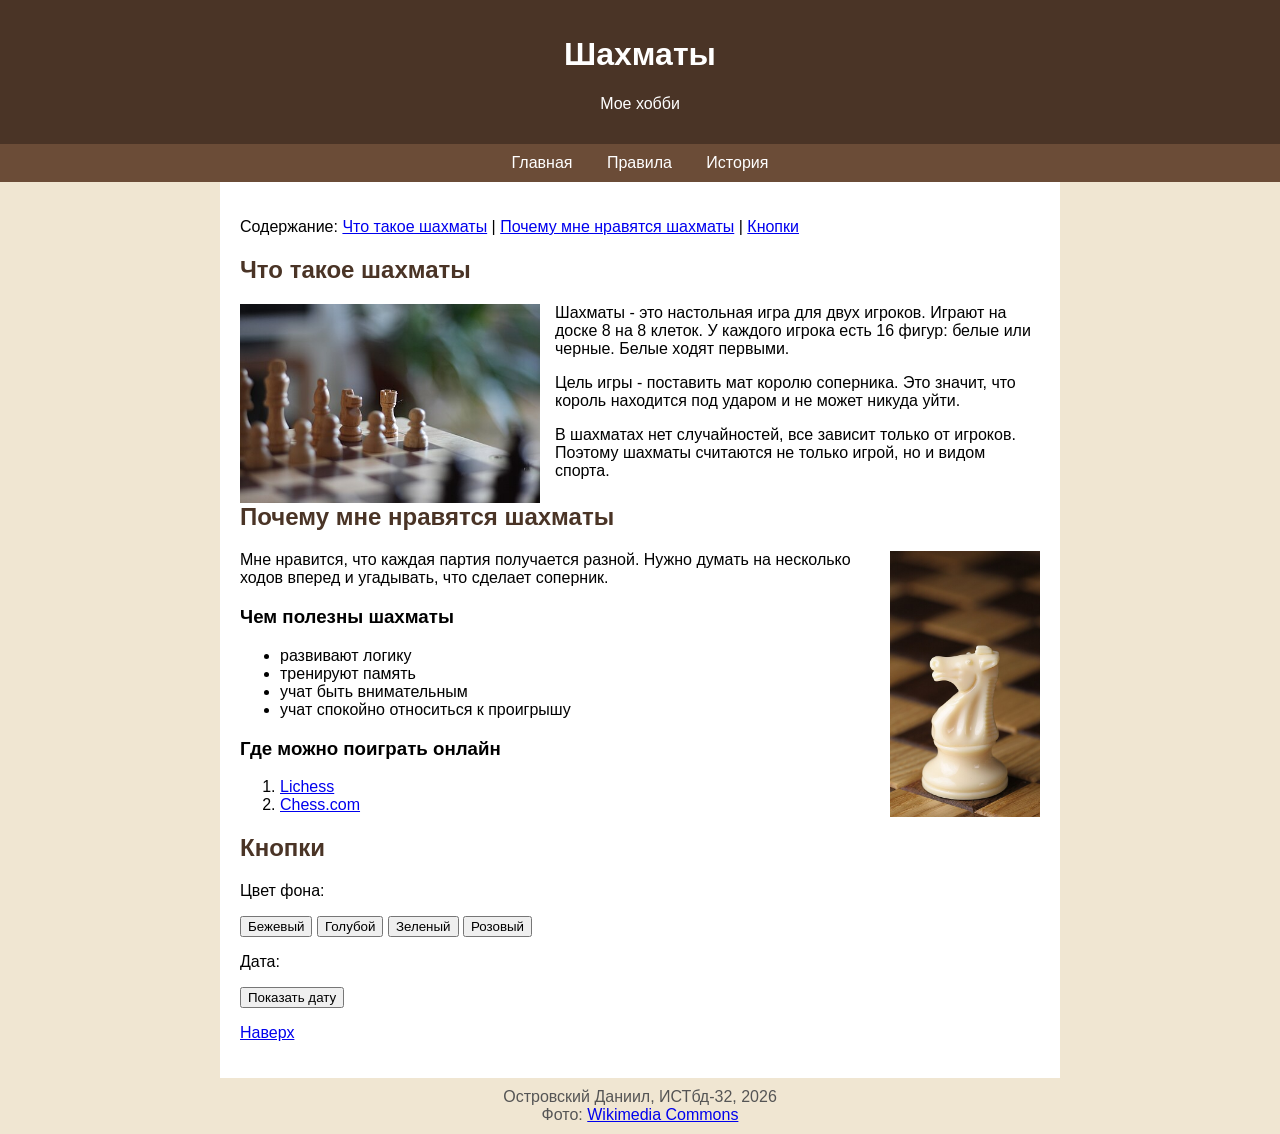
<file: index.html>
<!DOCTYPE html>
<html lang="ru">
<head>
  <meta charset="UTF-8">
  <meta name="viewport" content="width=device-width, initial-scale=1">
  <meta name="description" content="Сайт о шахматах">
  <meta name="keywords" content="шахматы, хобби, игра">
  <meta name="author" content="Островский Даниил">
  <title>Шахматы - главная</title>
  <link rel="stylesheet" href="style.css?v=2">
  <script src="script.js?v=2"></script>
</head>
<body>
  <header>
    <h1>Шахматы</h1>
    <p>Мое хобби</p>
  </header>
  <nav>
    <a href="index.html">Главная</a>
    <a href="rules.html">Правила</a>
    <a href="history.html">История</a>
  </nav>

  <main>
    <p>
      Содержание:
      <a href="#about">Что такое шахматы</a> |
      <a href="#why">Почему мне нравятся шахматы</a> |
      <a href="#buttons">Кнопки</a>
    </p>

    <h2 id="about">Что такое шахматы</h2>
    <img src="images/board.jpg" alt="Шахматная доска" width="300" class="left">
    <p>
      Шахматы - это настольная игра для двух игроков. Играют на доске 8 на 8 клеток.
      У каждого игрока есть 16 фигур: белые или черные. Белые ходят первыми.
    </p>
    <p>
      Цель игры - поставить мат королю соперника. Это значит, что король находится
      под ударом и не может никуда уйти.
    </p>
    <p>
      В шахматах нет случайностей, все зависит только от игроков. Поэтому шахматы
      считаются не только игрой, но и видом спорта.
    </p>

    <h2 id="why">Почему мне нравятся шахматы</h2>
    <img src="images/knight.jpg" alt="Шахматный конь" width="150" class="right">
    <p>
      Мне нравится, что каждая партия получается разной. Нужно думать на несколько
      ходов вперед и угадывать, что сделает соперник.
    </p>
    <h3>Чем полезны шахматы</h3>
    <ul>
      <li>развивают логику</li>
      <li>тренируют память</li>
      <li>учат быть внимательным</li>
      <li>учат спокойно относиться к проигрышу</li>
    </ul>
    <h3>Где можно поиграть онлайн</h3>
    <ol>
      <li><a href="https://lichess.org/">Lichess</a></li>
      <li><a href="https://www.chess.com/">Chess.com</a></li>
    </ol>

    <h2 id="buttons">Кнопки</h2>
    <p>Цвет фона:</p>
    <button onclick="changeColor('#f0e6d2')">Бежевый</button>
    <button onclick="changeColor('lightblue')">Голубой</button>
    <button onclick="changeColor('lightgreen')">Зеленый</button>
    <button onclick="changeColor('pink')">Розовый</button>
    <p>Дата:</p>
    <button onclick="showDate()">Показать дату</button>

    <p><a href="#about">Наверх</a></p>
  </main>

  <footer>
    Островский Даниил, ИСТбд-32, 2026<br>
    Фото: <a href="https://commons.wikimedia.org/">Wikimedia Commons</a>
  </footer>
</body>
</html>
</file>
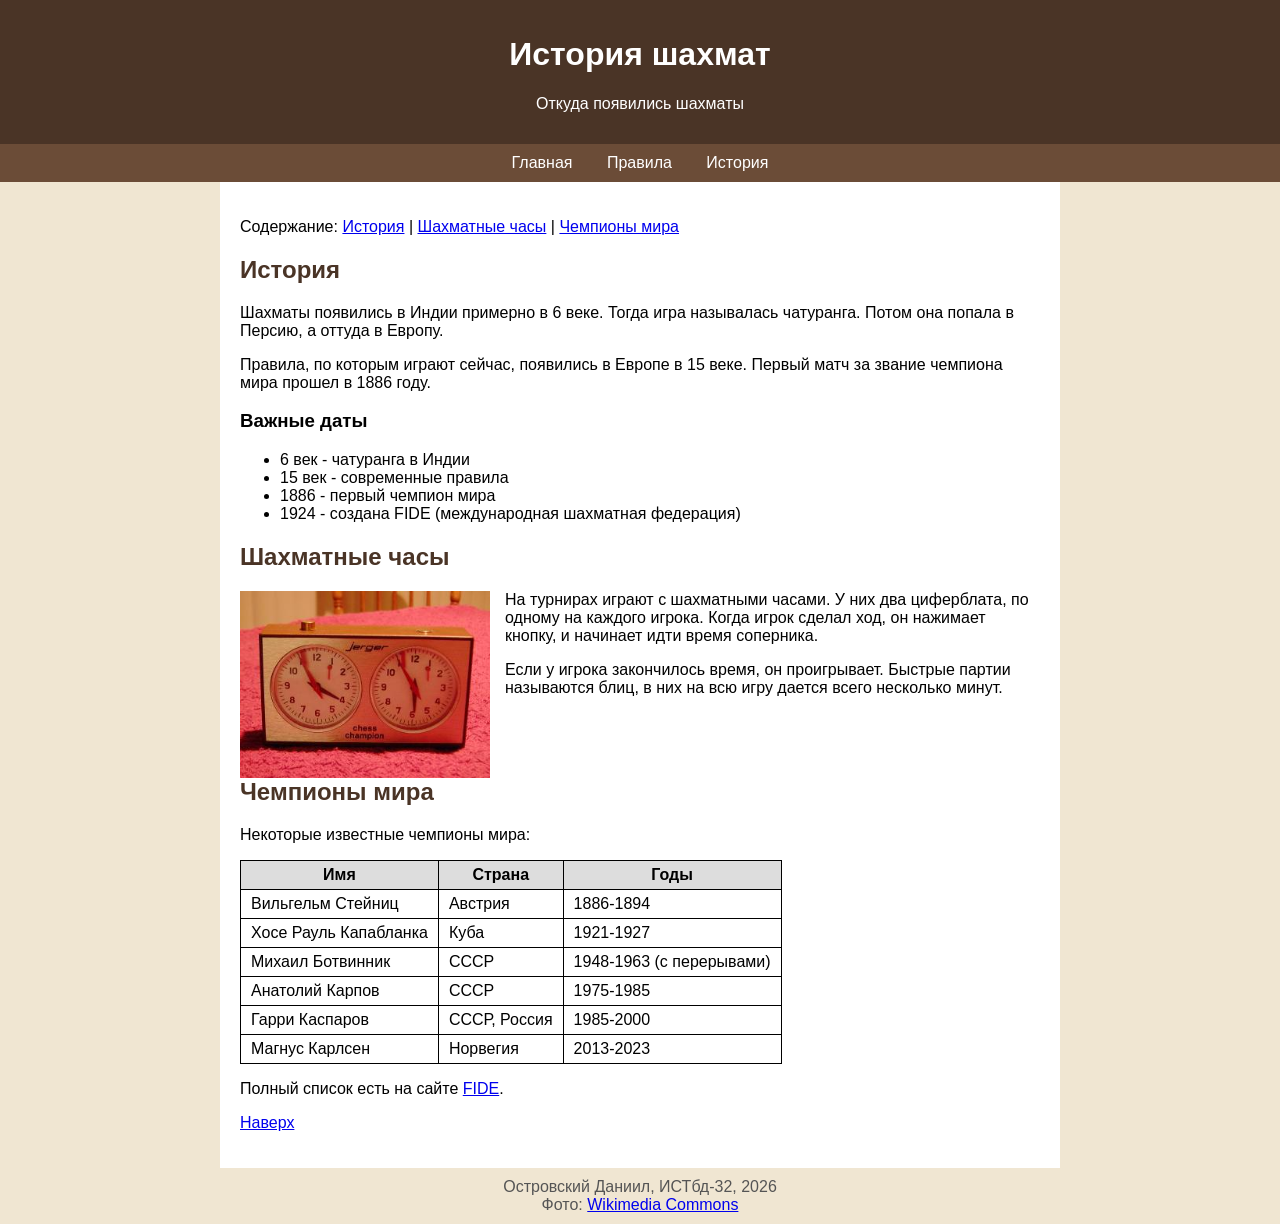
<file: history.html>
<!DOCTYPE html>
<html lang="ru">
<head>
  <meta charset="UTF-8">
  <meta name="viewport" content="width=device-width, initial-scale=1">
  <meta name="description" content="История шахмат и чемпионы мира">
  <meta name="keywords" content="шахматы, история, чемпионы">
  <meta name="author" content="Островский Даниил">
  <title>Шахматы - история</title>
  <link rel="stylesheet" href="style.css?v=2">
  <script src="script.js?v=2"></script>
</head>
<body>
  <header>
    <h1>История шахмат</h1>
    <p>Откуда появились шахматы</p>
  </header>
  <nav>
    <a href="index.html">Главная</a>
    <a href="rules.html">Правила</a>
    <a href="history.html">История</a>
  </nav>

  <main>
    <p>
      Содержание:
      <a href="#history">История</a> |
      <a href="#clock">Шахматные часы</a> |
      <a href="#champions">Чемпионы мира</a>
    </p>

    <h2 id="history">История</h2>
    <p>
      Шахматы появились в Индии примерно в 6 веке. Тогда игра называлась чатуранга.
      Потом она попала в Персию, а оттуда в Европу.
    </p>
    <p>
      Правила, по которым играют сейчас, появились в Европе в 15 веке. Первый матч
      за звание чемпиона мира прошел в 1886 году.
    </p>
    <h3>Важные даты</h3>
    <ul>
      <li>6 век - чатуранга в Индии</li>
      <li>15 век - современные правила</li>
      <li>1886 - первый чемпион мира</li>
      <li>1924 - создана FIDE (международная шахматная федерация)</li>
    </ul>

    <h2 id="clock">Шахматные часы</h2>
    <img src="images/clock.jpg" alt="Шахматные часы" width="250" class="left">
    <p>
      На турнирах играют с шахматными часами. У них два циферблата, по одному на
      каждого игрока. Когда игрок сделал ход, он нажимает кнопку, и начинает идти
      время соперника.
    </p>
    <p>
      Если у игрока закончилось время, он проигрывает. Быстрые партии называются
      блиц, в них на всю игру дается всего несколько минут.
    </p>

    <h2 id="champions">Чемпионы мира</h2>
    <p>Некоторые известные чемпионы мира:</p>
    <table>
      <tr>
        <th>Имя</th>
        <th>Страна</th>
        <th>Годы</th>
      </tr>
      <tr><td>Вильгельм Стейниц</td><td>Австрия</td><td>1886-1894</td></tr>
      <tr><td>Хосе Рауль Капабланка</td><td>Куба</td><td>1921-1927</td></tr>
      <tr><td>Михаил Ботвинник</td><td>СССР</td><td>1948-1963 (с перерывами)</td></tr>
      <tr><td>Анатолий Карпов</td><td>СССР</td><td>1975-1985</td></tr>
      <tr><td>Гарри Каспаров</td><td>СССР, Россия</td><td>1985-2000</td></tr>
      <tr><td>Магнус Карлсен</td><td>Норвегия</td><td>2013-2023</td></tr>
    </table>
    <p>
      Полный список есть на сайте
      <a href="https://www.fide.com/">FIDE</a>.
    </p>

    <p><a href="#history">Наверх</a></p>
  </main>

  <footer>
    Островский Даниил, ИСТбд-32, 2026<br>
    Фото: <a href="https://commons.wikimedia.org/">Wikimedia Commons</a>
  </footer>
</body>
</html>
</file>
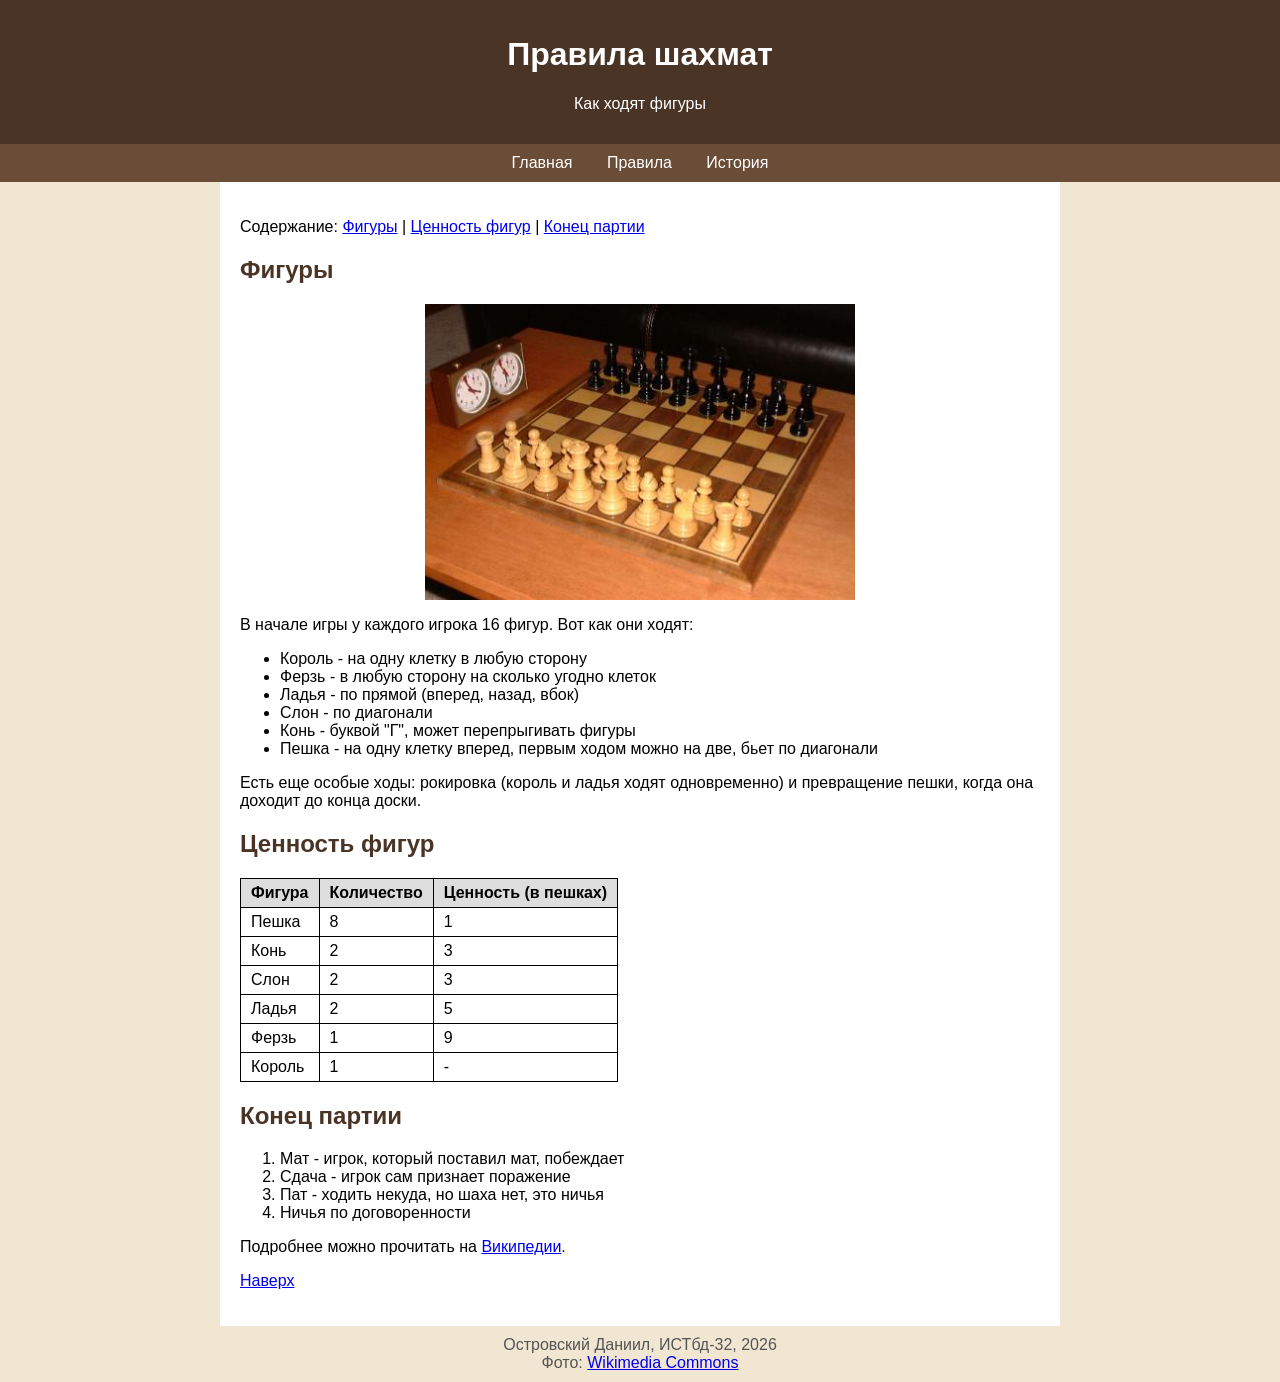
<file: rules.html>
<!DOCTYPE html>
<html lang="ru">
<head>
  <meta charset="UTF-8">
  <meta name="viewport" content="width=device-width, initial-scale=1">
  <meta name="description" content="Правила игры в шахматы">
  <meta name="keywords" content="шахматы, правила, фигуры">
  <meta name="author" content="Островский Даниил">
  <title>Шахматы - правила</title>
  <link rel="stylesheet" href="style.css?v=2">
  <script src="script.js?v=2"></script>
</head>
<body>
  <header>
    <h1>Правила шахмат</h1>
    <p>Как ходят фигуры</p>
  </header>
  <nav>
    <a href="index.html">Главная</a>
    <a href="rules.html">Правила</a>
    <a href="history.html">История</a>
  </nav>

  <main>
    <p>
      Содержание:
      <a href="#pieces">Фигуры</a> |
      <a href="#table">Ценность фигур</a> |
      <a href="#end">Конец партии</a>
    </p>

    <h2 id="pieces">Фигуры</h2>
    <img src="images/pieces.jpg" alt="Шахматные фигуры на доске" width="430" class="center">
    <p>В начале игры у каждого игрока 16 фигур. Вот как они ходят:</p>
    <ul>
      <li>Король - на одну клетку в любую сторону</li>
      <li>Ферзь - в любую сторону на сколько угодно клеток</li>
      <li>Ладья - по прямой (вперед, назад, вбок)</li>
      <li>Слон - по диагонали</li>
      <li>Конь - буквой "Г", может перепрыгивать фигуры</li>
      <li>Пешка - на одну клетку вперед, первым ходом можно на две, бьет по диагонали</li>
    </ul>
    <p>
      Есть еще особые ходы: рокировка (король и ладья ходят одновременно) и
      превращение пешки, когда она доходит до конца доски.
    </p>

    <h2 id="table">Ценность фигур</h2>
    <table>
      <tr>
        <th>Фигура</th>
        <th>Количество</th>
        <th>Ценность (в пешках)</th>
      </tr>
      <tr><td>Пешка</td><td>8</td><td>1</td></tr>
      <tr><td>Конь</td><td>2</td><td>3</td></tr>
      <tr><td>Слон</td><td>2</td><td>3</td></tr>
      <tr><td>Ладья</td><td>2</td><td>5</td></tr>
      <tr><td>Ферзь</td><td>1</td><td>9</td></tr>
      <tr><td>Король</td><td>1</td><td>-</td></tr>
    </table>

    <h2 id="end">Конец партии</h2>
    <ol>
      <li>Мат - игрок, который поставил мат, побеждает</li>
      <li>Сдача - игрок сам признает поражение</li>
      <li>Пат - ходить некуда, но шаха нет, это ничья</li>
      <li>Ничья по договоренности</li>
    </ol>
    <p>
      Подробнее можно прочитать на
      <a href="https://ru.wikipedia.org/wiki/Шахматы">Википедии</a>.
    </p>

    <p><a href="#pieces">Наверх</a></p>
  </main>

  <footer>
    Островский Даниил, ИСТбд-32, 2026<br>
    Фото: <a href="https://commons.wikimedia.org/">Wikimedia Commons</a>
  </footer>
</body>
</html>
</file>
<file: style.css>
body {
  font-family: Arial, sans-serif;
  background: #f0e6d2;
  margin: 0;
}

header {
  background: #4a3426;
  color: white;
  padding: 15px;
  text-align: center;
}

nav {
  background: #6b4c37;
  padding: 10px;
  text-align: center;
}

nav a {
  color: white;
  margin: 0 15px;
  text-decoration: none;
}

nav a:hover {
  text-decoration: underline;
}

main {
  max-width: 800px;
  margin: 0 auto;
  padding: 20px;
  background: white;
}

h2 {
  color: #4a3426;
  clear: both;
}

.left {
  float: left;
  margin-right: 15px;
}

.right {
  float: right;
  margin-left: 15px;
}

.center {
  display: block;
  margin: 0 auto;
}

img {
  max-width: 100%;
  height: auto;
}

@media (max-width: 600px) {
  .left, .right {
    float: none;
    display: block;
    margin: 10px auto;
  }
}

table {
  border-collapse: collapse;
}

th, td {
  border: 1px solid black;
  padding: 5px 10px;
}

th {
  background: #ddd;
}

footer {
  text-align: center;
  padding: 10px;
  color: #555;
}
</file>
